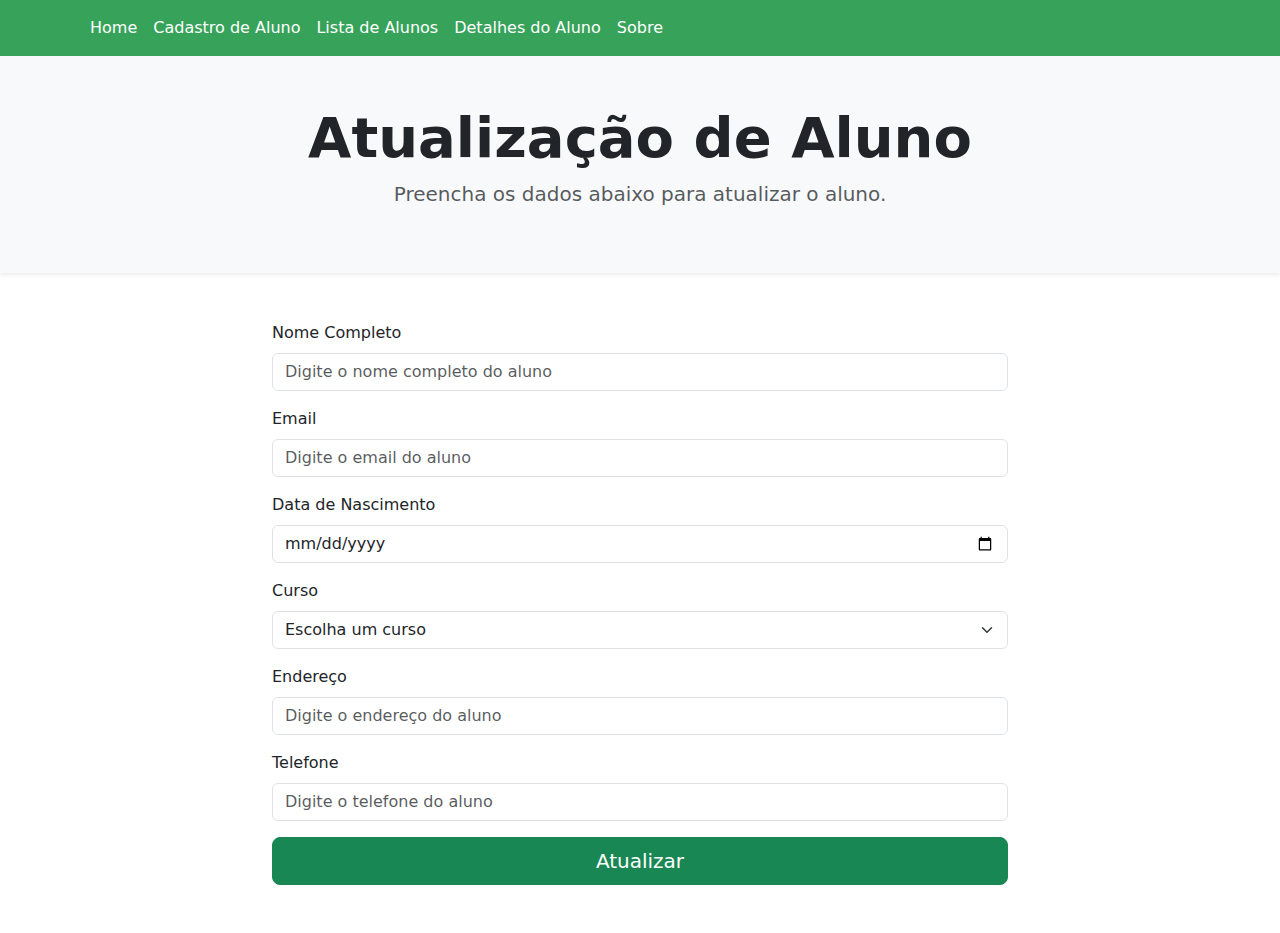
<file: atualizar-aluno.html>
<!DOCTYPE html>
<html lang="pt-br">
<head>
    <meta charset="utf-8">
    <meta name="viewport" content="width=device-width, initial-scale=1">
    <title>Cadastro de Aluno</title>
    <link href="https://cdn.jsdelivr.net/npm/bootstrap@5.3.3/dist/css/bootstrap.min.css" rel="stylesheet">
    <link rel="stylesheet" href="style.css">
</head>
<body>
    <nav class="navbar navbar-expand-lg" style="background-color: #37A35A;">
        <div class="container">
            <button class="navbar-toggler" type="button" data-bs-toggle="collapse" data-bs-target="#navbarNav">
                <span class="navbar-toggler-icon"></span>
            </button>
            <div class="collapse navbar-collapse" id="navbarNav">
                <ul class="navbar-nav me-auto">
                    <li class="nav-item">
                        <a class="nav-link" href="index.html" style="color: white;">Home</a>
                    </li>
                    <li class="nav-item">
                        <a class="nav-link active" href="cadastro-aluno.html" style="color: white;">Cadastro de Aluno</a>
                    </li>
                    <li class="nav-item">
                        <a class="nav-link" href="lista-de-alunos.html" style="color: white;">Lista de Alunos</a>
                    </li>
                    <li class="nav-item">
                        <a class="nav-link" href="detalhe-aluno.html" style="color: white;">Detalhes do Aluno</a>
                    </li>
                    <li class="nav-item">
                        <a class="nav-link" href="sobre.html" style="color: white;">Sobre</a>
                    </li>
                </ul>
            </div>
        </div>
    </nav>
    <header class="bg-light text-center py-5 shadow-sm">
        <div class="container">
            <h1 class="display-4 fw-bold">Atualização de Aluno</h1>
            <p class="lead text-muted">Preencha os dados abaixo para atualizar o aluno.</p>
        </div>
    </header>
    <div class="container my-5">
        <div class="row">
            <div class="col-md-8 mx-auto">
                <form>
                    <div class="mb-3">
                        <label for="nome" class="form-label">Nome Completo</label>
                        <input type="text" class="form-control" id="nome" placeholder="Digite o nome completo do aluno" required>
                    </div>
                    <div class="mb-3">
                        <label for="email" class="form-label">Email</label>
                        <input type="email" class="form-control" id="email" placeholder="Digite o email do aluno" required>
                    </div>
                    <div class="mb-3">
                        <label for="dataNascimento" class="form-label">Data de Nascimento</label>
                        <input type="date" class="form-control" id="dataNascimento" required>
                    </div>
                    <div class="mb-3">
                        <label for="curso" class="form-label">Curso</label>
                        <select class="form-select" id="curso" required>
                            <option selected disabled>Escolha um curso</option>
                            <option value="1">Ciência da Computação</option>
                            <option value="2">Engenharia de Software</option>
                            <option value="3">Análise e Desenvolvimento de Sistemas</option>
                            <option value="4">Design Gráfico</option>
                        </select>
                    </div>
                    <div class="mb-3">
                        <label for="endereco" class="form-label">Endereço</label>
                        <input type="text" class="form-control" id="endereco" placeholder="Digite o endereço do aluno" required>
                    </div>
                    <div class="mb-3">
                        <label for="telefone" class="form-label">Telefone</label>
                        <input type="tel" class="form-control" id="telefone" placeholder="Digite o telefone do aluno" required>
                    </div>
                    <button type="submit" class="btn btn-success btn-lg w-100">Atualizar</button>
                </form>
            </div>
        </div>
    </div>

    <script src="https://cdn.jsdelivr.net/npm/bootstrap@5.3.3/dist/js/bootstrap.bundle.min.js"></script>

</body>
</html>
</file>
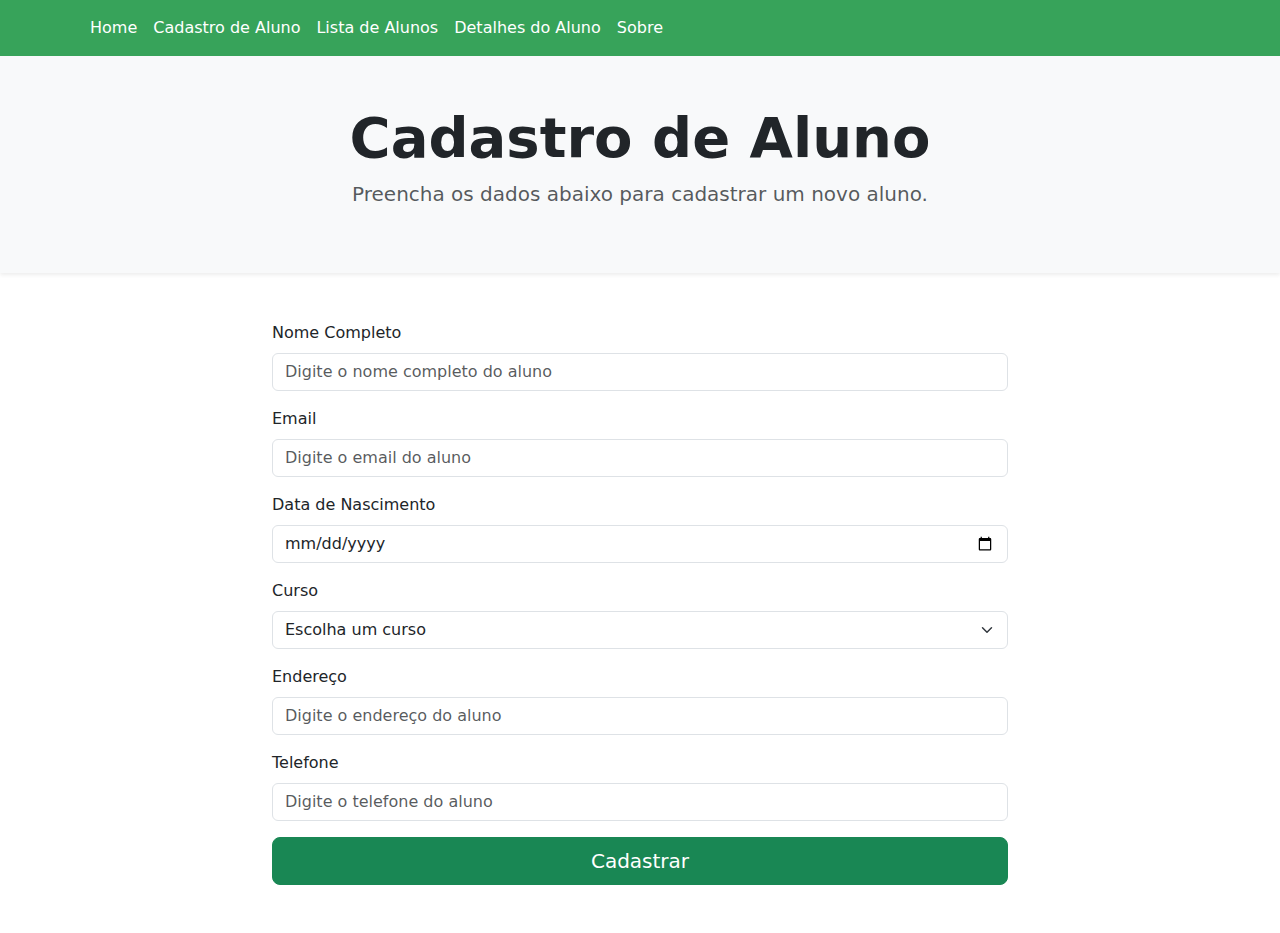
<file: cadastro-aluno.html>
<!DOCTYPE html>
<html lang="pt-br">
<head>
    <meta charset="utf-8">
    <meta name="viewport" content="width=device-width, initial-scale=1">
    <title>Cadastro de Aluno</title>
    <link href="https://cdn.jsdelivr.net/npm/bootstrap@5.3.3/dist/css/bootstrap.min.css" rel="stylesheet">
    <link rel="stylesheet" href="style.css">
</head>
<body>


    <nav class="navbar navbar-expand-lg" style="background-color: #37A35A;">
        <div class="container">
            <button class="navbar-toggler" type="button" data-bs-toggle="collapse" data-bs-target="#navbarNav">
                <span class="navbar-toggler-icon"></span>
            </button>
            <div class="collapse navbar-collapse" id="navbarNav">
                <ul class="navbar-nav me-auto">
                    <li class="nav-item">
                        <a class="nav-link" href="index.html" style="color: white;">Home</a>
                    </li>
                    <li class="nav-item">
                        <a class="nav-link active" href="cadastro-aluno.html" style="color: white;">Cadastro de Aluno</a>
                    </li>
                    <li class="nav-item">
                        <a class="nav-link" href="lista-de-alunos.html" style="color: white;">Lista de Alunos</a>
                    </li>
                    <li class="nav-item">
                        <a class="nav-link" href="detalhe-aluno.html" style="color: white;">Detalhes do Aluno</a>
                    </li>
                    <li class="nav-item">
                        <a class="nav-link" href="sobre.html" style="color: white;">Sobre</a>
                    </li>
                </ul>
            </div>
        </div>
    </nav>


    <header class="bg-light text-center py-5 shadow-sm">
        <div class="container">
            <h1 class="display-4 fw-bold">Cadastro de Aluno</h1>
            <p class="lead text-muted">Preencha os dados abaixo para cadastrar um novo aluno.</p>
        </div>
    </header>


    <div class="container my-5">
        <div class="row">
            <div class="col-md-8 mx-auto">
                <form id="form-cadastro">
                    <div class="mb-3">
                        <label for="nome" class="form-label">Nome Completo</label>
                        <input type="text" class="form-control" id="nome" placeholder="Digite o nome completo do aluno" required>
                    </div>
                    <div class="mb-3">
                        <label for="email" class="form-label">Email</label>
                        <input type="email" class="form-control" id="email" placeholder="Digite o email do aluno" required>
                    </div>
                    <div class="mb-3">
                        <label for="dataNascimento" class="form-label">Data de Nascimento</label>
                        <input type="date" class="form-control" id="dataNascimento" required>
                    </div>
                    <div class="mb-3">
                        <label for="curso" class="form-label">Curso</label>
                        <select class="form-select" id="curso" required>
                            <option value="" selected disabled>Escolha um curso</option>
                            <option value="Ciência da Computação">Ciência da Computação</option>
                            <option value="Engenharia de Software">Engenharia de Software</option>
                            <option value="Análise e Desenvolvimento de Sistemas">Análise e Desenvolvimento de Sistemas</option>
                            <option value="Design Gráfico">Design Gráfico</option>
                        </select>
                    </div>
                    <div class="mb-3">
                        <label for="endereco" class="form-label">Endereço</label>
                        <input type="text" class="form-control" id="endereco" placeholder="Digite o endereço do aluno" required>
                    </div>
                    <div class="mb-3">
                        <label for="telefone" class="form-label">Telefone</label>
                        <input type="tel" class="form-control" id="telefone" placeholder="Digite o telefone do aluno" required>
                    </div>
                    <button type="submit" class="btn btn-success btn-lg w-100">Cadastrar</button>
                </form>
            </div>
        </div>
    </div>

    
    <script src="https://cdn.jsdelivr.net/npm/bootstrap@5.3.3/dist/js/bootstrap.bundle.min.js"></script>
    <script src="https://cdn.jsdelivr.net/npm/bootstrap@5.3.3/dist/js/bootstrap.bundle.min.js"></script>
    <script src="js/cadastro-aluno.js"></script>
</body>
</html>
</file>
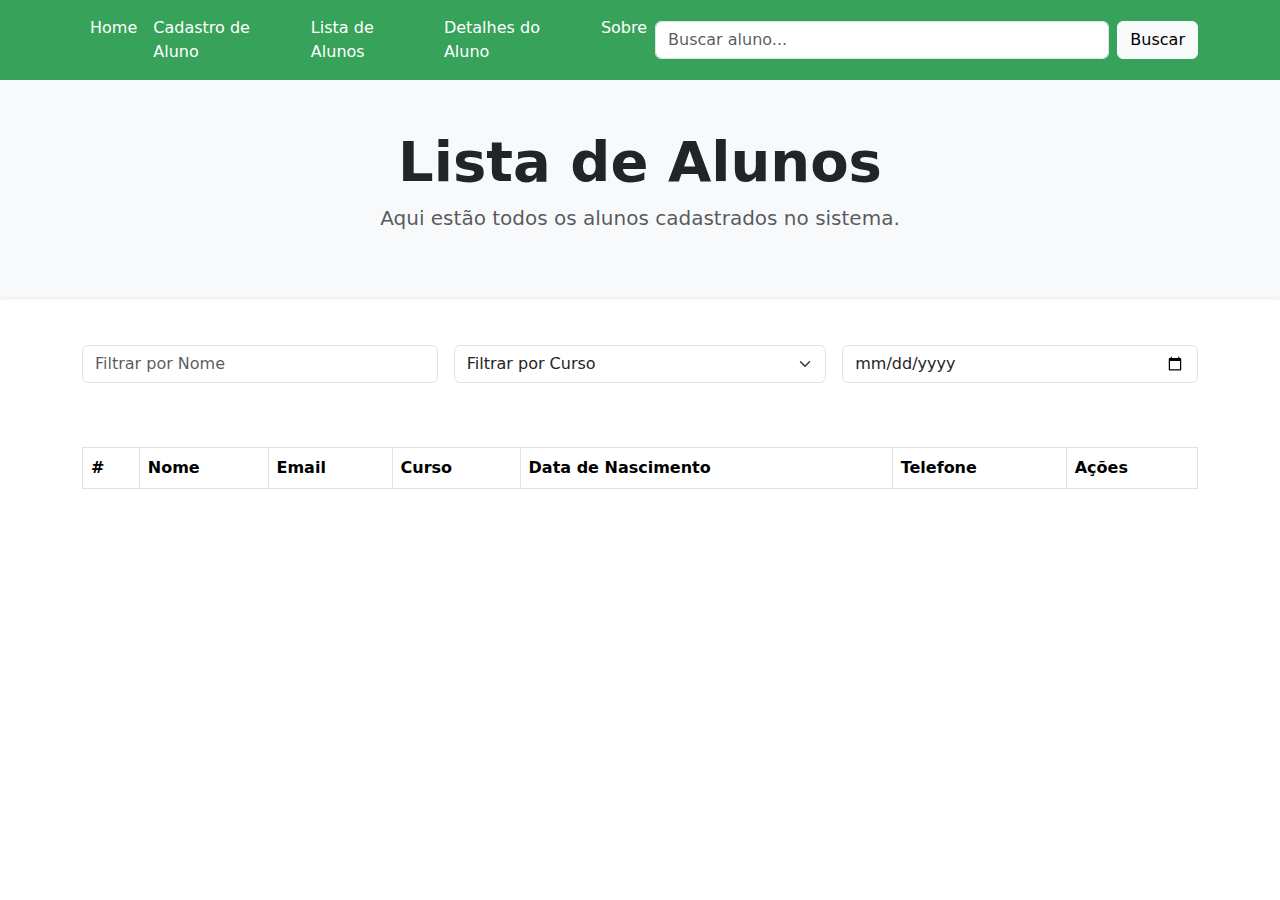
<file: detalhe-aluno.html>
<!DOCTYPE html>
<html lang="pt-br">
<head>
    <meta charset="utf-8">
    <meta name="viewport" content="width=device-width, initial-scale=1">
    <title>Detalhes do Aluno</title>
    <link href="https://cdn.jsdelivr.net/npm/bootstrap@5.3.3/dist/css/bootstrap.min.css" rel="stylesheet">
    <link rel="stylesheet" href="style.css">
</head>
<body>

    
    <nav class="navbar navbar-expand-lg" style="background-color: #37A35A;">
        <div class="container">
            <button class="navbar-toggler" type="button" data-bs-toggle="collapse" data-bs-target="#navbarNav">
                <span class="navbar-toggler-icon"></span>
            </button>
            <div class="collapse navbar-collapse" id="navbarNav">
                <ul class="navbar-nav me-auto">
                    <li class="nav-item">
                        <a class="nav-link" href="index.html">Home</a>
                    </li>
                    <li class="nav-item">
                        <a class="nav-link" href="cadastro-aluno.html">Cadastro de Aluno</a>
                    </li>
                    <li class="nav-item">
                        <a class="nav-link" href="lista-de-alunos.html">Lista de Alunos</a>
                    </li>
                    <li class="nav-item">
                        <a class="nav-link active" href="detalhe-aluno.html">Detalhes do Aluno</a>
                    </li>
                    <li class="nav-item">
                        <a class="nav-link" href="sobre.html">Sobre</a>
                    </li>
                </ul>
            </div>
        </div>
    </nav>



    <header class="bg-light text-center py-5 shadow-sm">
        <div class="container">
            <h1 class="display-4 fw-bold">Detalhes do Aluno</h1>
            <p class="lead text-muted">Aqui você pode ver as informações completas do aluno.</p>
        </div>
    </header>

    <div class="container my-5">
        <div class="row">
            <div class="col-md-6">
                <h3 class="fw-bold">Informações do Aluno</h3>
                <dl class="row" id="aluno-detalhes">
                </dl>
            </div>
            <div class="col-md-6">
                <h3 class="fw-bold">Ações</h3>
                <div class="d-flex">
                    <a href="editar-aluno.html" class="btn btn-warning btn-lg me-2">Editar</a>
                    <button id="btn-excluir" class="btn btn-danger btn-lg">Excluir</button>
                </div>
            </div>
        </div>
    </div>
<script src="https://cdn.jsdelivr.net/npm/bootstrap@5.3.3/dist/js/bootstrap.bundle.min.js"></script>
<script src="js/detalhes-aluno.js"></script>
</body>
</html>
</file>
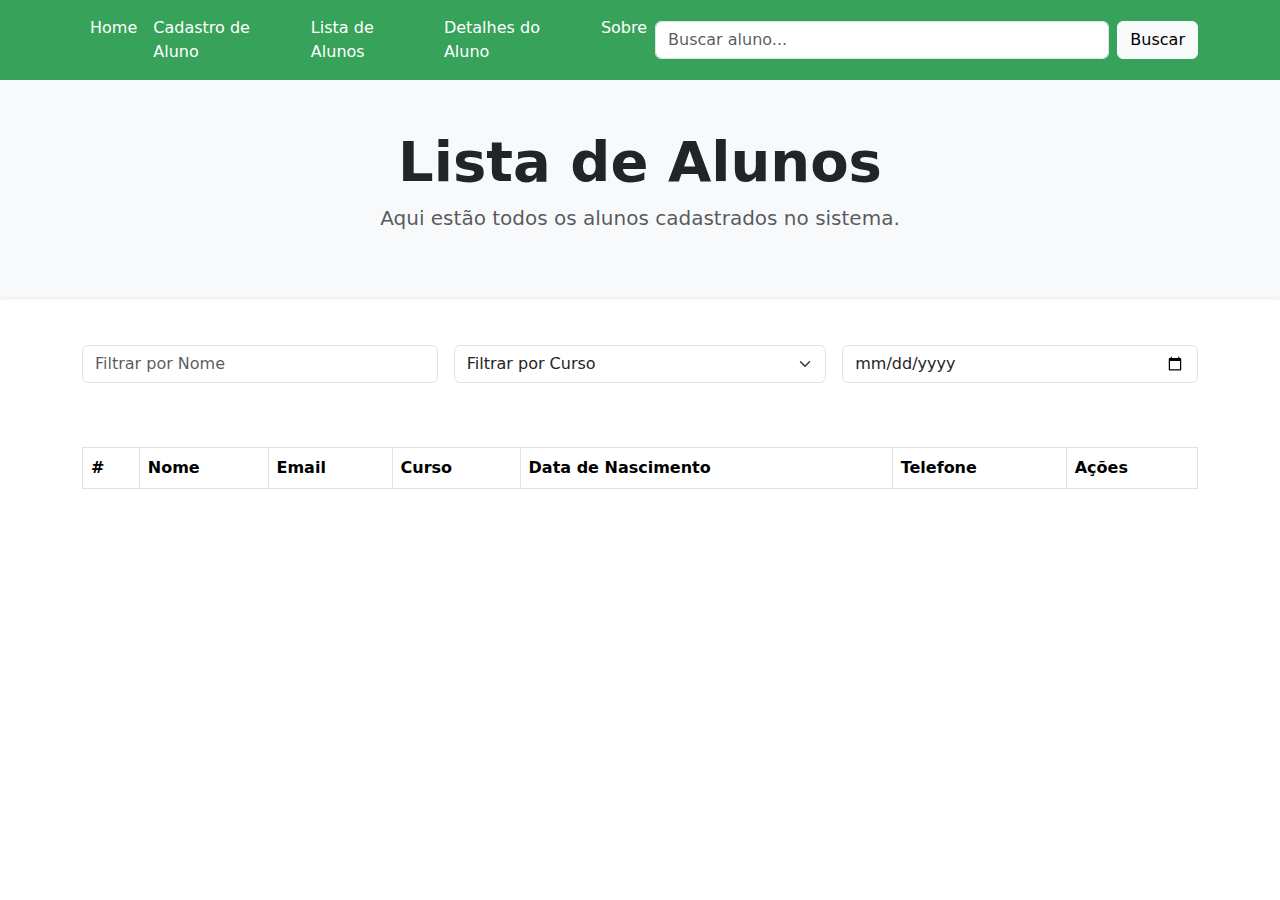
<file: lista-de-alunos.html>
<!DOCTYPE html>
<html lang="pt-br">
<head>
    <meta charset="utf-8">
    <meta name="viewport" content="width=device-width, initial-scale=1">
    <title>Lista de Alunos</title>
    <link href="https://cdn.jsdelivr.net/npm/bootstrap@5.3.3/dist/css/bootstrap.min.css" rel="stylesheet">
    <link rel="stylesheet" href="style.css">
</head>
<body>


    <nav class="navbar navbar-expand-lg" style="background-color: #37A35A;">
        <div class="container">
            <button class="navbar-toggler" type="button" data-bs-toggle="collapse" data-bs-target="#navbarNav">
                <span class="navbar-toggler-icon"></span>
            </button>
            <div class="collapse navbar-collapse" id="navbarNav">
                <ul class="navbar-nav me-auto">
                    <li class="nav-item">
                        <a class="nav-link" href="index.html" style="color: white;">Home</a>
                    </li>
                    <li class="nav-item">
                        <a class="nav-link" href="cadastro-aluno.html" style="color: white;">Cadastro de Aluno</a>
                    </li>
                    <li class="nav-item">
                        <a class="nav-link active" href="lista-de-alunos.html" style="color: white;">Lista de Alunos</a>
                    </li>
                    <li class="nav-item">
                        <a class="nav-link" href="detalhe-aluno.html" style="color: white;">Detalhes do Aluno</a>
                    </li>
                    <li class="nav-item">
                        <a class="nav-link" href="sobre.html" style="color: white;">Sobre</a>
                    </li>
                </ul>
                <form class="d-flex w-50" id="form-busca">
                    <input class="form-control me-2" type="search" id="input-busca" placeholder="Buscar aluno..." aria-label="Search">
                    <button class="btn btn-light" type="submit">Buscar</button>
                </form>
            </div>
        </div>
    </nav>


    <header class="bg-light text-center py-5 shadow-sm">
        <div class="container">
            <h1 class="display-4 fw-bold">Lista de Alunos</h1>
            <p class="lead text-muted">Aqui estão todos os alunos cadastrados no sistema.</p>
        </div>
    </header>
    

    <div class="container my-5">
        <div class="row">
            <div class="col-md-12">
                <div class="d-flex mb-3">
                    <input type="text" class="form-control me-2" id="nomeFiltro" placeholder="Filtrar por Nome">
                    <select class="form-select mx-2" id="cursoFiltro">
                        <option value="">Filtrar por Curso</option>
                        <option value="Ciência da Computação">Ciência da Computação</option>
                        <option value="Engenharia de Software">Engenharia de Software</option>
                        <option value="Análise e Desenvolvimento de Sistemas">Análise e Desenvolvimento de Sistemas</option>
                        <option value="Design Gráfico">Design Gráfico</option>
                    </select>
                    <input type="date" class="form-control ms-2" id="dataFiltro" placeholder="Filtrar por Data">
                </div>
            </div>
        </div>
    </div>

    <div class="container my-5">
        <div class="row">
            <div class="col-md-12">
                <table class="table table-bordered table-striped">
                    <thead>
                        <tr>
                            <th>#</th>
                            <th>Nome</th>
                            <th>Email</th>
                            <th>Curso</th>
                            <th>Data de Nascimento</th>
                            <th>Telefone</th>
                            <th>Ações</th>
                        </tr>
                    </thead>
                    <tbody id="tabela-alunos">
                    </tbody>
                </table>
            </div>
        </div>
    </div>

<script src="https://cdn.jsdelivr.net/npm/bootstrap@5.3.3/dist/js/bootstrap.bundle.min.js"></script>
<script src="js/lista-de-alunos.js"></script>
</body>
</html>
</file>
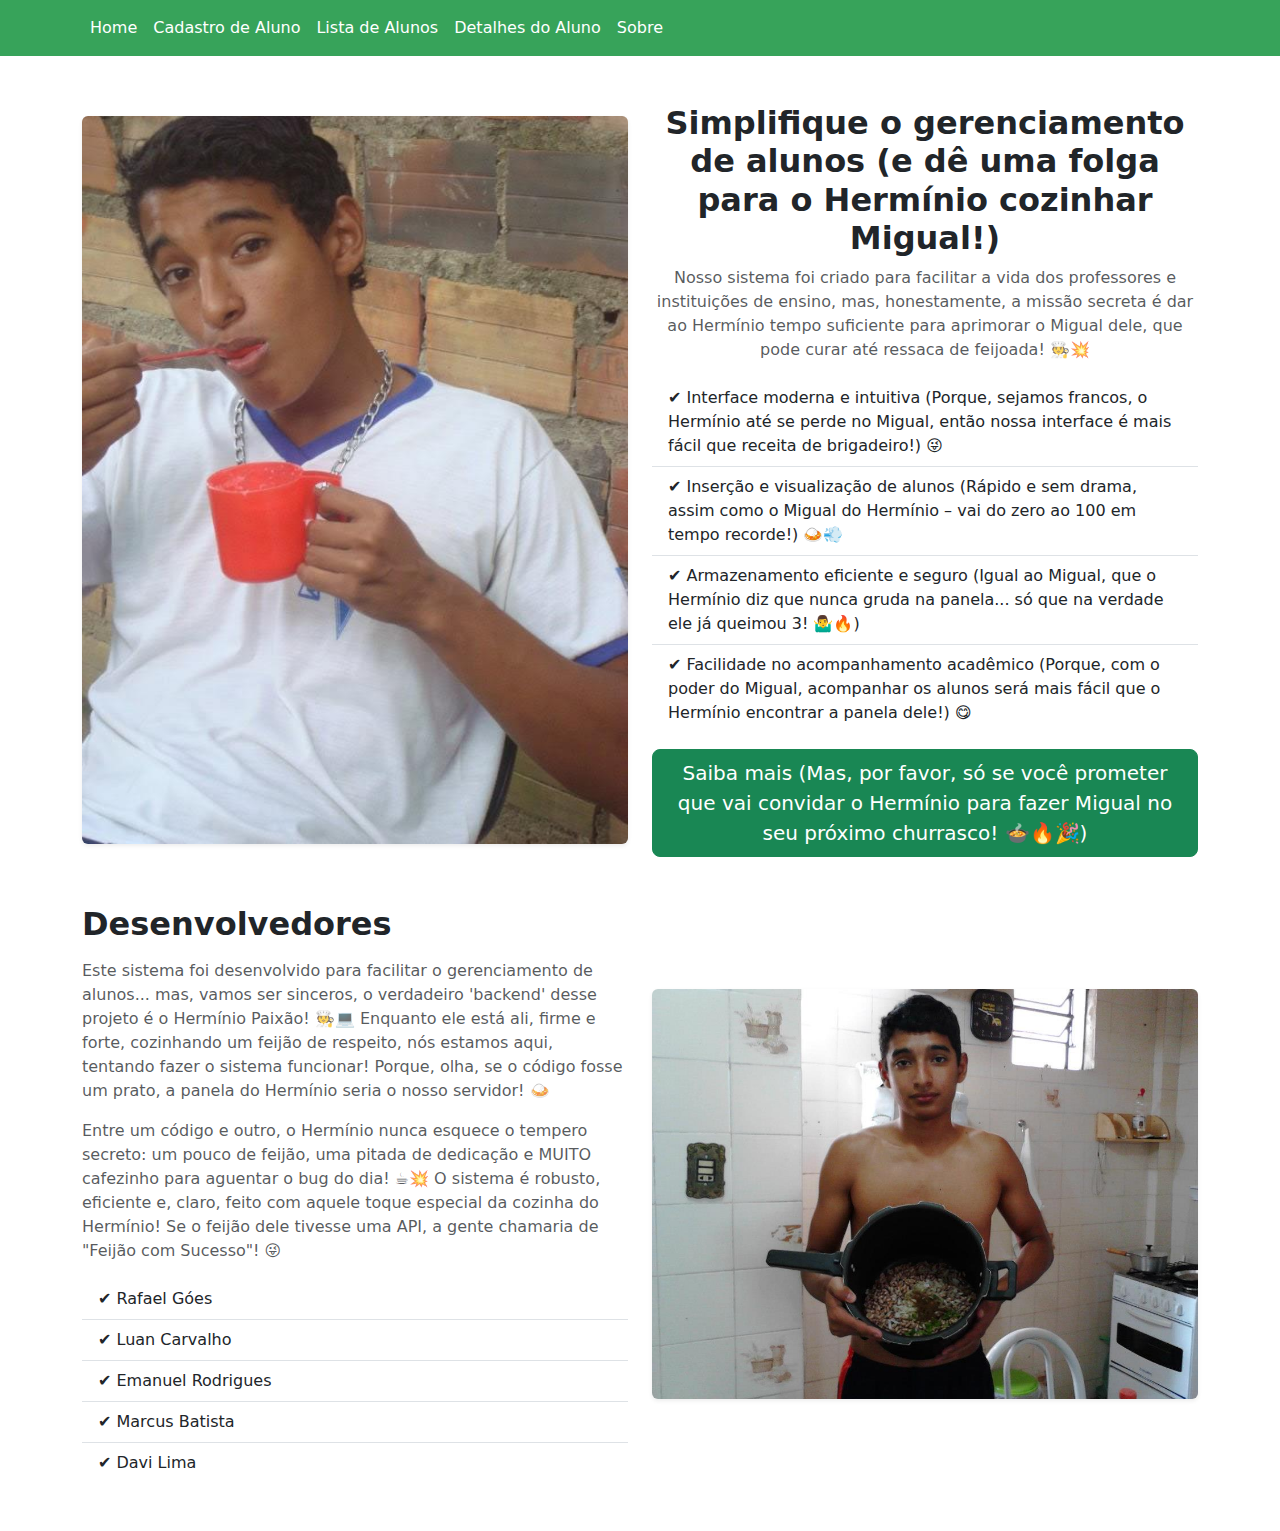
<file: sobre.html>
<!DOCTYPE html>
<html lang="pt-br">
<head>
    <meta charset="utf-8">
    <meta name="viewport" content="width=device-width, initial-scale=1">
    <title>Cadastro de Alunos</title>
    <link href="https://cdn.jsdelivr.net/npm/bootstrap@5.3.3/dist/css/bootstrap.min.css" rel="stylesheet">
    <link rel="stylesheet" href="style.css">
</head>
<body>
    <nav class="navbar navbar-expand-lg" style="background-color: #37A35A;">
        <div class="container">
            <button class="navbar-toggler" type="button" data-bs-toggle="collapse" data-bs-target="#navbarNav">
                <span class="navbar-toggler-icon"></span>
            </button>
            <div class="collapse navbar-collapse" id="navbarNav">
                <ul class="navbar-nav me-auto">
                    <li class="nav-item">
                        <a class="nav-link active" href="index.html" style="color: white;">Home</a>
                    </li>
                    <li class="nav-item">
                        <a class="nav-link" href="cadastro-aluno.html" style="color: white;">Cadastro de Aluno</a>
                    </li>
                    <li class="nav-item">
                        <a class="nav-link" href="lista-de-alunos.html" style="color: white;">Lista de Alunos</a>
                    </li>
                    <li class="nav-item">
                        <a class="nav-link" href="detalhe-aluno.html" style="color: white;">Detalhes do Aluno</a>
                    </li>
                    <li class="nav-item">
                        <a class="nav-link" href="sobre.html" style="color: white;">Sobre</a>
                    </li>
                </ul>
            </div>
        </div>
    </nav>

    <div class="container my-5">
        <div class="row align-items-center">
            <div class="col-md-6">
                <img src="imagens/erminio.png" class="img-fluid rounded shadow-sm" alt="Imagem ilustrativa">
            </div>
            <div class="col-md-6">
                <h2 class="fw-bold text-center">Simplifique o gerenciamento de alunos (e dê uma folga para o Hermínio cozinhar Migual!)</h2>
                <p class="text-muted text-center">Nosso sistema foi criado para facilitar a vida dos professores e instituições de ensino, mas, honestamente, a missão secreta é dar ao Hermínio tempo suficiente para aprimorar o Migual dele, que pode curar até ressaca de feijoada! 🧑‍🍳💥</p>
                <ul class="list-group list-group-flush">
                    <li class="list-group-item">✔ Interface moderna e intuitiva (Porque, sejamos francos, o Hermínio até se perde no Migual, então nossa interface é mais fácil que receita de brigadeiro!) 😜</li>
                    <li class="list-group-item">✔ Inserção e visualização de alunos (Rápido e sem drama, assim como o Migual do Hermínio – vai do zero ao 100 em tempo recorde!) 🍛💨</li>
                    <li class="list-group-item">✔ Armazenamento eficiente e seguro (Igual ao Migual, que o Hermínio diz que nunca gruda na panela... só que na verdade ele já queimou 3! 🤷‍♂️🔥)</li>
                    <li class="list-group-item">✔ Facilidade no acompanhamento acadêmico (Porque, com o poder do Migual, acompanhar os alunos será mais fácil que o Hermínio encontrar a panela dele!) 😋</li>
                </ul>
                <button type="button" class="btn btn-success btn-lg mt-3">
                    <a href="https://www.instagram.com/erminio_paixao/" target="_blank" class="text-white text-decoration-none">
                        Saiba mais (Mas, por favor, só se você prometer que vai convidar o Hermínio para fazer Migual no seu próximo churrasco! 🍲🔥🎉)
                    </a>
                </button>
            </div>
                                 
        </div>
    </div>

    <div class="container my-5">
        <div class="row align-items-center">
            
            <div class="col-md-6">
                <h2 class="fw-bold">Desenvolvedores</h2>
                <p class="text-muted mt-3">
                    Este sistema foi desenvolvido para facilitar o gerenciamento de alunos... mas, vamos ser sinceros, o verdadeiro 'backend' desse projeto é o Hermínio Paixão! 🧑‍🍳💻 Enquanto ele está ali, firme e forte, cozinhando um feijão de respeito, nós estamos aqui, tentando fazer o sistema funcionar! Porque, olha, se o código fosse um prato, a panela do Hermínio seria o nosso servidor! 🍛
                </p>
                <p class="text-muted">
                    Entre um código e outro, o Hermínio nunca esquece o tempero secreto: um pouco de feijão, uma pitada de dedicação e MUITO cafezinho para aguentar o bug do dia! ☕💥 O sistema é robusto, eficiente e, claro, feito com aquele toque especial da cozinha do Hermínio! Se o feijão dele tivesse uma API, a gente chamaria de "Feijão com Sucesso"! 😜
                </p>
                <ul class="list-group list-group-flush">
                    <li class="list-group-item">✔ Rafael Góes</li>
                    <li class="list-group-item">✔ Luan Carvalho</li>
                    <li class="list-group-item">✔ Emanuel Rodrigues</li>
                    <li class="list-group-item">✔ Marcus Batista</li>
                    <li class="list-group-item">✔ Davi Lima</li>
                </ul>
            </div>
            <div class="col-md-6">
                <img src="imagens/desenvolvedores.png" class="img-fluid rounded shadow-sm" alt="Imagem ilustrativa">
            </div>
        </div>
    </div>
    <script src="https://cdn.jsdelivr.net/npm/bootstrap@5.3.3/dist/js/bootstrap.bundle.min.js"></script>

</body>
</html>
</file>
<file: style.css>
#img-logo {
    height: 50px;
}

#img-erminio {
    height: 500px;
    width: 500px;
    border-radius: 8px;
}

.menu-card {
    transition: transform 0.2s, box-shadow 0.2s;
}

.menu-card:hover {
    transform: scale(1.05);
    box-shadow: 0 4px 8px rgba(0, 0, 0, 0.2);
}

.card a {
    text-decoration: none;
    color: #000;
    font-weight: bold;
}

.card a:hover {
    color: #007bff;
}

a {
    color: white;
}
</file>
